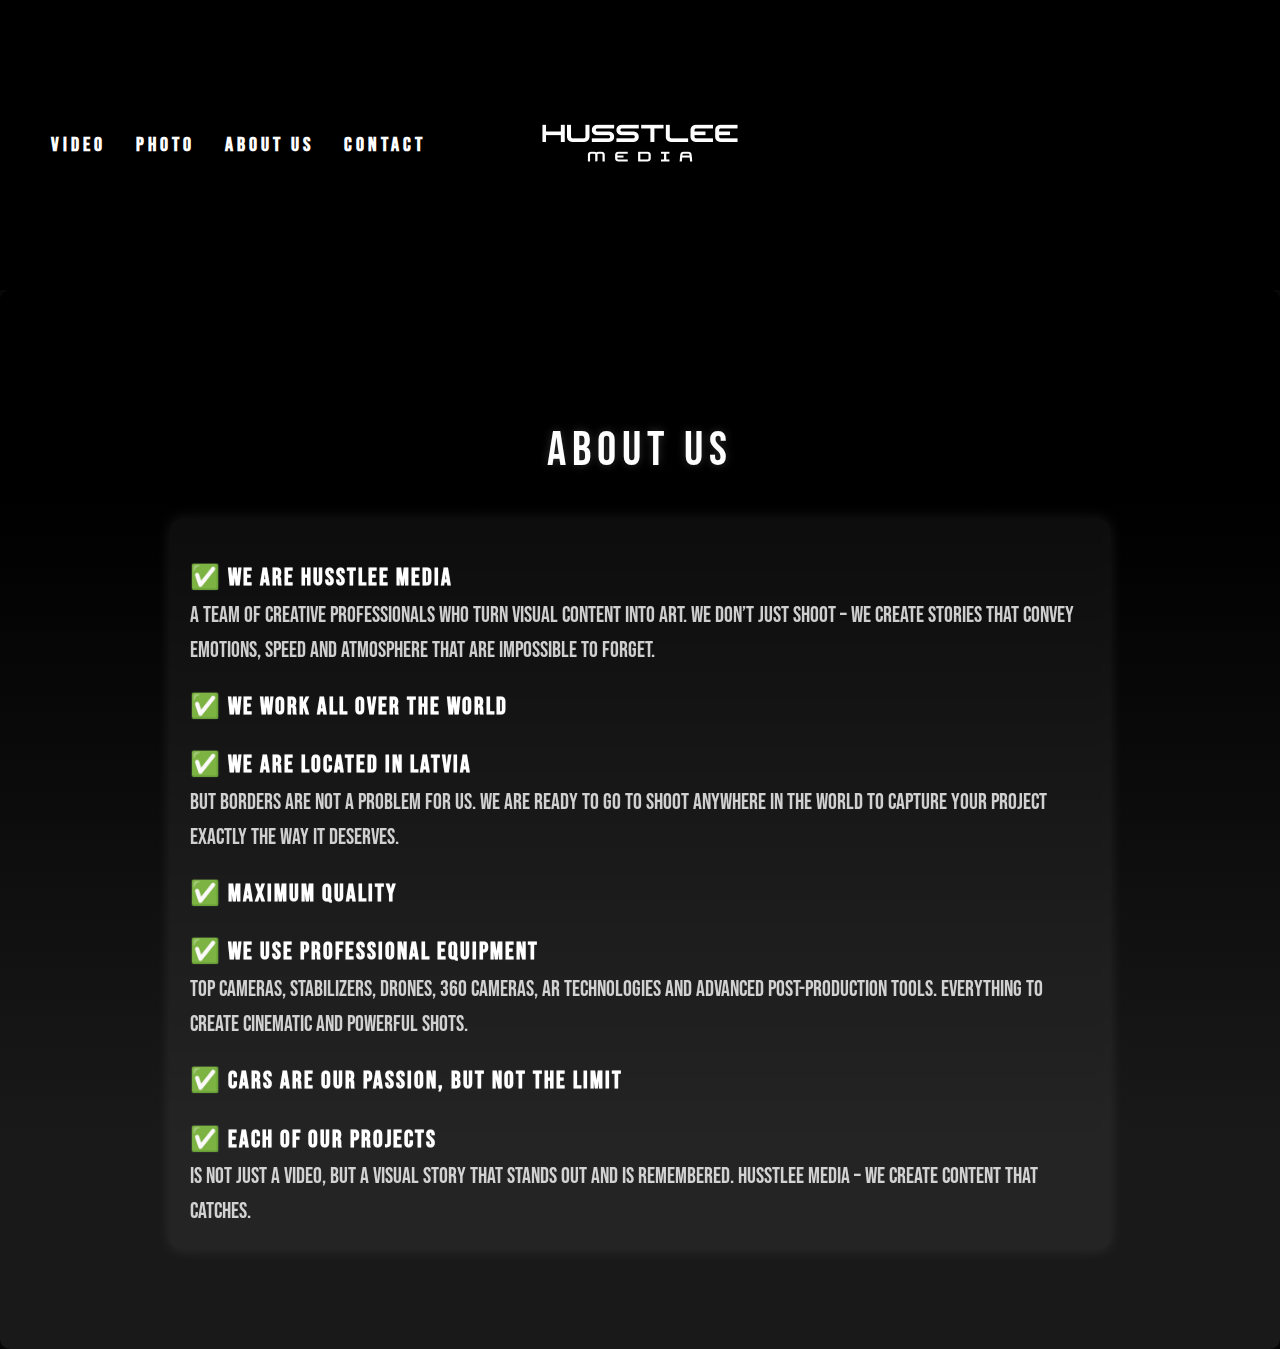
<file: ProjectForRenat/src/aboutus.html>
<!doctype html>
<html lang="en">
<head>
    <meta charset="UTF-8">
    <meta name="viewport"
          content="width=device-width, user-scalable=no, initial-scale=1.0, maximum-scale=1.0, minimum-scale=1.0">
    <meta http-equiv="X-UA-Compatible" content="ie=edge">
    <link rel="stylesheet" href="main.css">
    <title>HUSSTLEE MEDIA</title>
</head>
<body>
<header class="header">
    <div class="container">
        <!-- Обычная навигация (будет скрываться на мобильных) -->
        <nav class="nav__menu">
            <ul class="nav__item">
                <li><a href="index.html" class="nav__link">VIDEO</a></li>
                <li><a href="photo.html" class="nav__link">PHOTO</a></li>
                <li><a href="aboutus.html" class="nav__link">ABOUT US</a></li>
                <li><a href="contact.html" class="nav__link">CONTACT</a></li>
            </ul>
        </nav>

        <!-- Логотип -->
        <div class="logo">
            <img src="../img/logoWithoutBG.png" alt="lol">
        </div>

        <!-- Бургер-меню (иконка menuIcon.png) -->
        <div class="empty">
            <button class="burger-menu" onclick="toggleMenu()"></button>
        </div>
        <nav class="fullscreen-menu">
            <button class="close-menu" onclick="toggleMenu()"><img src="../img/cross.png" alt="cancel"></button>
            <a href="index.html">VIDEO</a>
            <a href="photo.html">PHOTO</a>
            <a href="aboutus.html">ABOUT US</a>
            <a href="contact.html">CONTACT</a>
        </nav>

    </div>
</header>
<section class="welcome__content-aboutus">
    <div class="container">
        <div class="welcome__text">
            <h1 class="about__text-header">ABOUT US</h1>
            <p class="about__text">
                <span>✅ We are Husstlee Media</span>a team of creative professionals who turn visual content into art. We don’t just shoot – we create stories that convey emotions, speed and atmosphere that are impossible to forget.
                <span>✅ We work all over the world</span>
                <span>✅ We are located in Latvia</span>but borders are not a problem for us. We are ready to go to shoot anywhere in the world to capture your project exactly the way it deserves.
                <span>✅ Maximum quality</span>
                <span>✅ We use professional equipment</span>top cameras, stabilizers, drones, 360 cameras, AR technologies and advanced post-production tools. Everything to create cinematic and powerful shots.
                <span>✅ Cars are our passion, but not the limit</span>
                <span>✅ Each of our projects</span> is not just a video, but a visual story that stands out and is remembered. Husstlee Media – we create content that catches.
            </p>
        </div>
    </div>
</section>
<script src="main.js"></script>
</body>
</html>
</file>
<file: ProjectForRenat/src/main.css>
@import url('https://fonts.googleapis.com/css2?family=Afacad+Flux:wght@100..1000&family=Bebas+Neue&display=swap');

body {
    background-color: black;
    margin: 0;
    padding: 0;
    box-sizing: border-box;
    animation: fadeInBody 0.4s ease-out forwards;
    will-change: opacity;
}

@keyframes fadeInBody {
    from { opacity: 0; }
    to { opacity: 1; }
}

.container {
    display: flex;
    align-items: center;
    justify-content: space-between;
    /*max-width: 1600px;*/
    width: 100%;
    margin: 0 auto;
    padding: 20px 4%;
    box-sizing: border-box;
}

.nav__menu,
.logo,
.empty {
    flex: 1;
    display: flex;
    align-items: center;
    justify-content: center;
}

/* Выравниваем меню слева */
.nav__menu {
    justify-content: flex-start;
}

/* Центрируем логотип */
.logo {
    justify-content: center;
}

/* Пустой блок справа */
.empty {
    display: flex;
    align-items: center;
    justify-content: flex-end;
    width: 50px;
    position: relative;
}

/* Стили для логотипа */
.logo img {
    max-height: 250px; /* Вернул нормальный размер */
    max-width: 100%;
    animation: fadeIn 1s ease-out forwards;
}

/* Стили для навигации */
ul {
    list-style-type: none;
    margin: 0;
    padding: 0;
    display: flex;
    justify-content: center;
    text-align: center;
    gap: 30px;
}

.nav__item {
    display: flex;
    gap: 30px;
}

.nav__link {
    color: rgba(255, 255, 255);
    font-family: "Bebas Neue", sans-serif;
    font-weight: 800;
    font-style: normal;
    font-size: 20px;
    letter-spacing: 4px;
    /*transition: color 0.5s;*/
}

.nav__link:hover {
    color: grey;
}

h1,h2,h3,h4,h5 {
    color: white;
    font-family: "Bebas Neue", sans-serif;
    font-weight: 400;
    font-style: normal;
    font-size: 34px;
}

p {
    font-family: "Bebas Neue", sans-serif;
    text-decoration: none;
}

a {
    font-family: "Bebas Neue", sans-serif;
    text-decoration: none;
}

.header {
    position: relative;
    background-color: black; /* Убедитесь, что фон header не прозрачен */
}

footer {
    position: relative;
    background-color: black; /* Убедитесь, что фон header не прозрачен */
}
.welcome__content {
    text-align: center;
}

footer h1 {
    margin: 0 auto;
}

.burger-menu {
    display: none;
    position: absolute;
    /*top: 50%;*/
    width: 30px;
    height: 30px;
    /*right: 60px; !* сдвиг от правого края *!*/
    background: url('../img/menuIcon.png') center/cover no-repeat;
    border: none;
    cursor: pointer;
    transform: translateY(-50%);
    animation: fadeIn 1s ease-out forwards;
}

/* Полноэкранное меню */
.fullscreen-menu {
    position: fixed;
    top: 0;
    left: 0;
    width: 100%;
    height: 100vh; /* Полная высота экрана */
    background-color: rgba(0, 0, 0, 0.95);
    display: flex;
    flex-direction: column;
    justify-content: center;
    align-items: center;
    gap: 20px;
    z-index: 1000;
    opacity: 0;
    visibility: hidden;
    transition: opacity 0.3s ease-in-out, visibility 0.3s ease-in-out;
}

.fullscreen-menu.open {
    opacity: 1;
    visibility: visible;
}

.fullscreen-menu a {
    color: white;
    font-size: 24px;
    text-decoration: none;
    transition: color 0.3s;
}

.fullscreen-menu a:hover {
    color: rgba(255, 255, 255, 0.7);
}

.close-menu {
    position: absolute;
    top: 50px;
    right: 50px;
    background: none;
    border: none;
    /*!*font-size: 60px;*! NEWNEW*/
    color: white;
    cursor: pointer;
}

.close-menu img {
    /*!*width: 100%;*! NEWNEW*/
    height: 30px;
}

/* Отключение скролла при открытом меню */
body.no-scroll {
    overflow: hidden;
}

/* Анимация появления */
@keyframes fadeIn {
    from {
        opacity: 0;
    }
    to {
        opacity: 1;
    }
}


/* Медиа-запрос для адаптива */
/*@media (max-width: 932px) {*/
/*    .nav__menu {*/
/*        display: none;*/
/*    }*/

/*    .burger-menu {*/
/*        display: block;*/
/*    }*/
/*}*/
@media (max-width: 932px) {
    .nav__item {
        display: none;
    }

    .burger-menu {
        display: block;
    }
}

.main__content {
    display: grid;
    grid-template-columns: repeat(2, 1fr);
    gap: 30px;
    /*max-width: 1200px;*/
    width: 100%;
    padding: 10px 0;
    margin: 0 auto;
}

.Preview img {
    width: 100%;
    height: 100%;
    object-fit: cover;
    transition: filter 0.3s ease-in-out;
}

.Preview:hover img {
    filter: brightness(30%);
    cursor: pointer;
}

.Preview {
    width: 100%;
    aspect-ratio: 16/9;
    border-radius: 4px;
    overflow: hidden;
    display: flex;
    justify-content: center;
    align-items: center;
    background: #222;
    opacity: 0;
    transform: translateY(20px);
    transition: opacity 0.8s ease-out, transform 0.8s ease-out;
}

.Preview.show {
    opacity: 1;
    transform: translateY(0);
}

.Preview .Preview__text {
    position: absolute;
    width: 200px;
    text-align: center;
    color: white;
    font-size: 24px;
    font-family: "Bebas Neue", sans-serif;
    opacity: 0;
    transition: opacity 0.3s ease-in-out;
}

.Preview:hover .Preview__text {
    opacity: 1;
    cursor: pointer;
}

@media (max-width: 932px) {
    .grid {
        grid-template-columns: 1fr;
    }
}

@media (max-width: 932px) {
    .main__content {
        grid-template-columns: 1fr;
    }
}

/* СТИЛИ ДЛЯ СТРАНИЦЫ CONTACT */
/* Основные стили формы */
.form-container {
    margin-top: 50px;
    display: flex;
    flex-direction: column;
    justify-content: center;
    align-items: center;
    padding: 20px;
}

.email__container {
    width: 100%;
    max-width: 600px;
    padding: 20px;
    background: rgba(0, 0, 0, 0.8);
    border-radius: 10px;
}

.form-group {
    display: flex;
    flex-direction: column;
    margin-bottom: 20px;
}

label {
    margin-bottom: 5px;
    text-transform: uppercase;
    color: white;
    font-family: "Bebas Neue", sans-serif;
    font-size: 18px;
    letter-spacing: 1px;
}

input, textarea {
    width: 100%;
    padding: 12px;
    border: none;
    border-radius: 5px;
    background: #333;
    color: #fff;
    font-family: "Bebas Neue", sans-serif;
    font-size: 16px;
    letter-spacing: 2px;
    outline: none;
}

textarea {
    resize: none;
    height: 150px;
}

input::placeholder,
textarea::placeholder {
    letter-spacing: 5px;
    font-size: 14px;
}

.submit-btn {
    padding: 12px 24px;
    border: 2px solid black;
    border-radius: 6px;
    background: white;
    color: black;
    font-size: 18px;
    letter-spacing: 1px;
    cursor: pointer;
    transition: all 0.3s ease-in-out;
    font-weight: 500;
    text-transform: uppercase;
    /*width: 100%;*/
}

.submit-btn:hover {
    background: black;
    color: white;
}

.submit-btn:active {
    transform: scale(0.96);
}

/* Адаптивные стили */
@media (max-width: 768px) {
    .email__container {
        width: 90%;
        padding: 15px;
    }

    label {
        font-size: 16px;
    }

    input, textarea {
        font-size: 14px;
        letter-spacing: 1px;
    }

    input::placeholder, textarea::placeholder {
        letter-spacing: 3px;
    }
}

@media (max-width: 480px) {
    .form-container {
        margin-top: 30px;
        padding: 10px;
    }

    .email__container {
        width: 95%;
        padding: 10px;
    }

    label {
        font-size: 14px;
    }

    input, textarea {
        font-size: 12px;
        padding: 10px;
    }

    .submit-btn {
        font-size: 16px;
        padding: 10px;
    }
}




/* СТИЛИ VIDEO */

.video-js {
    width: 100%;
    max-width: 1600px;
    height: auto;
}
.video-js .vjs-poster img {
    width: 100%;
    height: 100%;
    object-fit: cover;
}

/*TODO ВИДЕО С ПОРШЕМ!!!! */
.container-story {
    display: flex;
    align-items: center;
    justify-content: space-between;
    max-width: 600px;
    width: 100%;
    margin: 0 auto;
    padding: 20px 4%;
    box-sizing: border-box;
}

/* ФОТО СЕКЦИЯ МАШИН!*/
/* Основные стили галереи */
.photo__section {
    display: flex;
    flex-direction: column;
    align-items: center;
    padding: 20px;
}

.gallery-container {
    display: flex;
    align-items: center;
    justify-content: center;
    width: 100%;
    max-width: 1200px;
    padding: 20px 4%;
    box-sizing: border-box;
    position: relative;
}

.main-image {
    width: 100%;
    max-width: 1600px;
    height: 700px;
    object-fit: contain; /* Убедимся, что вся картинка видна */
    object-position: center; /* Центрируем картинку */
    border-radius: 10px;
    box-shadow: 0 4px 8px rgba(0, 0, 0, 0.2);
    cursor: pointer;
}

.arrow {
    position: absolute;
    top: 50%;
    transform: translateY(-50%);
    font-size: 30px;
    cursor: pointer;
    background: rgba(0, 0, 0, 0.5);
    color: white;
    border: none;
    padding: 10px 15px;
    border-radius: 50%;
    user-select: none;
}

.arrow:hover {
    background: rgba(0, 0, 0, 0.8);
}

.prev { left: 10px; }
.next { right: 10px; }

/* Миниатюры */
.thumbnails {
    display: flex;
    justify-content: center;
    gap: 10px;
    margin-top: 15px;
    flex-wrap: wrap;
}

.thumbnail {
    width: 80px;
    height: 60px;
    object-fit: cover;
    border-radius: 5px;
    cursor: pointer;
    opacity: 0.7;
    transition: opacity 0.3s, transform 0.2s;
}

.thumbnail:hover {
    opacity: 1;
    transform: scale(1.1);
}

.thumbnail.active {
    border: 3px solid #007bff;
    opacity: 1;
}

/* Lightbox (увеличенное фото) */
.lightbox {
    position: fixed;
    top: 0;
    left: 0;
    width: 100%;
    height: 100%;
    background: rgba(0, 0, 0, 0.8);
    display: none;
    justify-content: center;
    align-items: center;
}

.lightbox img {
    max-width: 90%;
    max-height: 90%;
    border-radius: 10px;
}

/* Адаптивность */
@media (max-width: 768px) {
    .gallery-container {
        flex-direction: column;
        align-items: center;
    }

    .main-image {
        width: 100%;
        max-width: 600px;
    }

    .arrow {
        font-size: 24px;
        padding: 8px 12px;
    }

    .thumbnail {
        width: 60px;
        height: 45px;
    }
}

@media (max-width: 480px) {
    .gallery-container {
        padding: 10px;
    }

    .main-image {
        width: 100%;
        max-width: 400px;
    }

    .arrow {
        font-size: 20px;
        padding: 6px 10px;
    }

    .thumbnails {
        gap: 5px;
    }

    .thumbnail {
        width: 50px;
        height: 38px;
    }
}

/* ABOUT US  */

/* Стили для секции ABOUT US */

.welcome__content-aboutus {
    background: linear-gradient(180deg, rgba(0, 0, 0, 1) 20%, rgba(25, 25, 25, 1) 80%);
    padding: 80px 10%;
    text-align: center;
    border-radius: 10px;
    box-shadow: 0px 0px 20px rgba(255, 255, 255, 0.1);
    animation: fadeIn 1.2s ease-in-out;
}
.welcome__text-header {
    margin-bottom: 20px;
    margin-top: 0;
}
.welcome__text {
    margin: 0 auto;
}

/* Анимация появления */
@keyframes fadeIn {
    from {
        opacity: 0;
        transform: translateY(20px);
    }
    to {
        opacity: 1;
        transform: translateY(0);
    }
}

/* Заголовок "ABOUT US" */
.about__text-header {
    font-size: 48px;
    color: white;
    letter-spacing: 6px;
    text-transform: uppercase;
    text-shadow: 0px 0px 10px rgba(255, 255, 255, 0.2);
    margin-bottom: 40px;
}

/* Основной текст */
.about__text {
    font-size: 22px;
    color: rgba(255, 255, 255, 0.8);
    line-height: 1.6;
    max-width: 900px;
    margin: 0 auto;
    text-align: left;
    padding: 20px;
    background: rgba(255, 255, 255, 0.05);
    border-radius: 10px;
    box-shadow: 0px 0px 15px rgba(255, 255, 255, 0.1);
    backdrop-filter: blur(3px);
}

/* Разделение пунктов */
.about__text span {
    display: block;
    font-weight: bold;
    font-size: 24px;
    color: white;
    margin-top: 20px;
    letter-spacing: 2px;
    text-shadow: 0px 0px 2px rgba(255, 255, 255, 0.1);
    transition: color 0.3s ease-in-out, text-shadow 0.3s ease-in-out;
}

/* Подсветка при наведении */
.about__text span:hover {
    color: #f39c12;
    text-shadow: 0px 0px 15px rgba(255, 165, 0, 0.8);
    cursor: default;
}

/* Адаптивность */
@media (max-width: 768px) {
    .about__text-header {
        font-size: 36px;
    }

    .about__text {
        font-size: 18px;
    }

    .about__text span {
        font-size: 20px;
    }
}

/*Вилео YOUTUBE*/

.video-section {
    display: flex;
    justify-content: center;
    align-items: center;
}

#player-container {
    width: 600px;
    height: 315px;
    margin-bottom: 100px;
}

/*ALSO LIKE*/
.content-alsolike {
    display: flex;
    gap: 20px;
    margin: auto;
}
.alsolike-container {
    display: flex;
    justify-content: center;
    /*gap: 40px; !* Расстояние между картинками *!*/
    flex-wrap: wrap; /* чтобы при маленьком экране переносились */
    margin: auto;
}

.Preview-alsolike {
    width: 700px;
    height: 400px;
    margin: auto;
    position: relative;
    overflow: hidden;
    border-radius: 8px;
    cursor: pointer;
    transition: transform 0.3s;
}

.Preview-alsolike img {
    width: 100%;
    height: 100%;
    object-fit: cover;
    display: block;
}

.Preview-alsolike:hover {
    transform: scale(1.02);
}

.Preview__text-alsolike {
    position: absolute;
    bottom: 20px;
    left: 0;
    width: 100%;
    text-align: center;
    color: white;
    font-size: 28px;
    font-family: "Bebas Neue", sans-serif;
    background: rgba(0, 0, 0, 0.5);
    /*padding: 10px 0;*/
}

@media (max-width: 1450px) {
    .Preview-alsolike {
        width: 90%;
        height: auto;
        aspect-ratio: 16 / 9;
    }
}
@media (max-width: 932px) {
    .content-alsolike {
        flex-direction: column;
        align-items: center;
    }

    .Preview-alsolike {
        width: 100%;
        max-width: 600px;
    }
}
</file>
